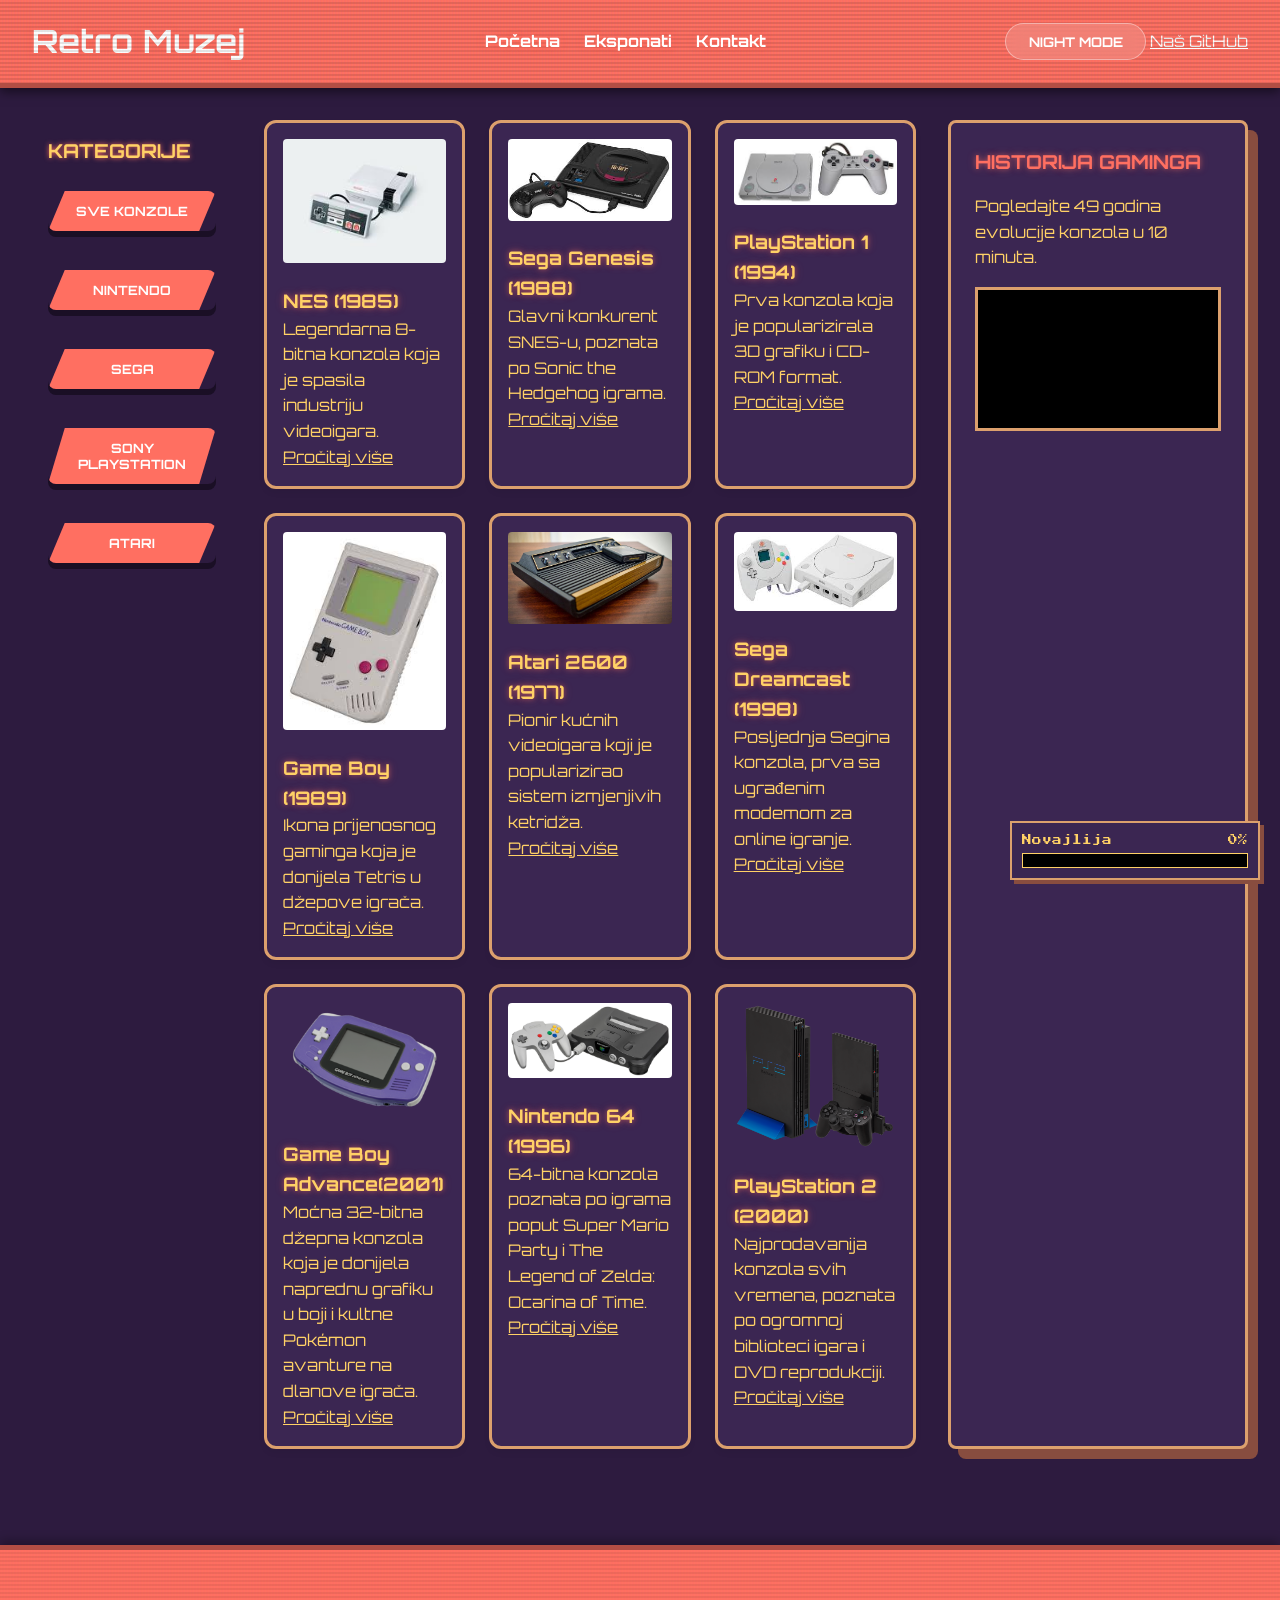
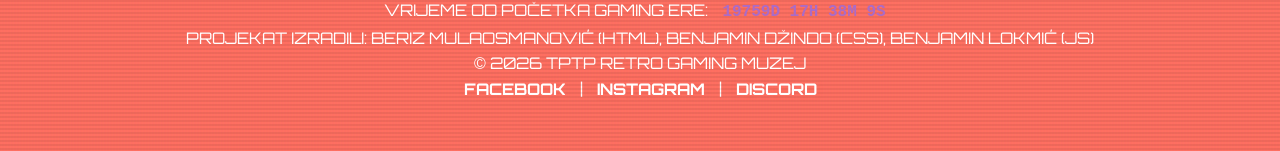
<file: index.html>
<!DOCTYPE html>
<!-- OBAVEZNO: DOCTYPE i lang atribut za bosanski jezik -->
<html lang="bs">
<head>
    <!-- OBAVEZNO: UTF-8 encoding i viewport za responzivnost (mobilne uređaje) -->
    <meta charset="UTF-8">
    <meta name="viewport" content="width=device-width, initial-scale=1.0">
    <title>Retro Gaming Muzej | Početna</title>
    
    <!-- Povezivanje eksternog CSS-a  -->
    <link rel="stylesheet" href="CSS/tptpstil.css">
    <!-- Povezivanje eksterne JS datoteke , defer osigurava da se učita nakon HTML-a -->
    <script src="JS/tptpskripta.js" defer></script>
    <!-- Povezivanje eksterne font datoteke -->
    <link href="https://fonts.googleapis.com/css2?family=Press+Start+2P&family=Orbitron:wght@400;700&display=swap" rel="stylesheet">
</head>
<body>
    
    <!-- Pikseli -->
    <div class="pixel-pozadina">
    <div class="pixel p1"></div>
    <div class="pixel p2"></div>
    <div class="pixel p3"></div>
    <div class="pixel p4"></div>
    <div class="pixel p5"></div>
    <div class="pixel p6"></div>
</div>

    <!-- ================= HEADER: Glavna navigacija ================= -->
    <!-- <header> se koristi za uvodni sadržaj i glavnu navigaciju -->
    <header>
        <div class="typing-efekat">
            <h1>Retro Muzej</h1>
        </div>
        <nav class="glavna-navigacija">
            <ul>
                <li><a href="index.html">Početna</a></li>
                <li><a href="sadrzaj.html">Eksponati</a></li>
                <li><a href="kontakt.html">Kontakt</a></li>
            </ul>
        </nav>
        <div class="header-akcije">
            <!-- dugme za dark mode -->
            <button id="dugme">Night Mode</button>
            <a href="https://github.com/berizmulaosmanovic/Grupa20-TPTP-2026" target="_blank" class="github-link">Naš GitHub</a>
        </div>
    </header>

    <!-- Omotač za layout  -->
    <div class="layout-omotač">

        <!-- ================= NAV: Sekundarna navigacija / Filteri ================= -->
        <!-- Dodani su 'data-kategorija' atributi kako bi   lakše napravio JS filtriranje -->
        <nav class="filter-meni">
            <h2>Kategorije</h2>
            <ul>
                <li><button class="filter-btn" data-kategorija="sve">Sve konzole</button></li>
                <li><button class="filter-btn" data-kategorija="nintendo">Nintendo</button></li>
                <li><button class="filter-btn" data-kategorija="sega">Sega</button></li>
                <li><button class="filter-btn" data-kategorija="sony">Sony PlayStation</button></li>
                <li><button class="filter-btn" data-kategorija="atari">Atari</button></li>
            </ul>
        </nav>

        <!-- ================= MAIN: Kartice sa sadržajem ================= -->
        <main class="galerija-kartica">
            
            <!-- Kartica 1 (Nintendo) -->
          <article class="kartica" data-kategorija="nintendo">
    <picture>
        <source srcset="slike/nes.webp" type="image/webp">
        <img src="slike/nes.jpg" alt="Nintendo Entertainment System (NES) konzola">
    </picture>
    <h3>NES (1985)</h3>
    <p>Legendarna 8-bitna konzola koja je spasila industriju videoigara.</p>
    <a href="https://en.wikipedia.org/wiki/Nintendo_Entertainment_System" class="kartica-link">Pročitaj više</a>
</article>

            <!-- Kartica 2 (Sega) -->
            <article class="kartica" data-kategorija="sega">
                <img src="slike/sega-genesis.jpg" alt="Sega Genesis 16-bit konzola">
                <h3>Sega Genesis (1988)</h3>
                <p>Glavni konkurent SNES-u, poznata po Sonic the Hedgehog igrama.</p>
                <a href="https://en.wikipedia.org/wiki/Sega_Genesis" class="kartica-link">Pročitaj više</a>
            </article>

            <!-- Kartica 3 (Sony) -->
            <article class="kartica" data-kategorija="sony">
                <img src="slike/ps1.jpg" alt="Originalna Sony PlayStation 1 konzola">
                <h3>PlayStation 1 (1994)</h3>
                <p>Prva konzola koja je popularizirala 3D grafiku i CD-ROM format.</p>
                <a href="https://en.wikipedia.org/wiki/PlayStation_(console)" class="kartica-link">Pročitaj više</a>
            </article>

            <!-- Kartica 4 (Nintendo) -->
            <article class="kartica" data-kategorija="nintendo">
                <img src="slike/gameboy.jpg" alt="Originalni Nintendo Game Boy">
                <h3>Game Boy (1989)</h3>
                <p>Ikona prijenosnog gaminga koja je donijela Tetris u džepove igrača.</p>
                <a href="https://en.wikipedia.org/wiki/Game_Boy" class="kartica-link">Pročitaj više</a>
            </article>

            <!-- Kartica 5 (Atari) -->
            <article class="kartica" data-kategorija="atari">
                <img src="slike/atari2600.jpg" alt="Atari 2600 konzola sa džojstikom">
                <h3>Atari 2600 (1977)</h3>
                <p>Pionir kućnih videoigara koji je popularizirao sistem izmjenjivih ketridža.</p>
                <a href="https://hr.wikipedia.org/wiki/Atari_2600" class="kartica-link">Pročitaj više</a>
            </article>

            <!-- Kartica 6 (Sega) -->
            <article class="kartica" data-kategorija="sega">
                <img src="slike/dreamcast.jpg" alt="Sega Dreamcast konzola">
                <h3>Sega Dreamcast (1998)</h3>
                <p>Posljednja Segina konzola, prva sa ugrađenim modemom za online igranje.</p>
                <a href="https://en.wikipedia.org/wiki/Dreamcast" class="kartica-link">Pročitaj više</a>
            </article>
             <!-- Kartica 7 (Sony) -->
            <article class="kartica" data-kategorija="nintendo">
                <img src="slike/gba.jpg" alt="Game Boy Advance">
                <h3>Game Boy Advance(2001)</h3>
                <p>Moćna 32-bitna džepna konzola koja je donijela naprednu grafiku u boji i kultne Pokémon avanture na dlanove igrača.</p>
                <a href="https://en.wikipedia.org/wiki/Game_Boy_Advance" class="kartica-link">Pročitaj više</a>
            </article>
                <!-- Kartica 8 (Nintendo) -->
            <article class="kartica" data-kategorija="nintendo">
                <img src="slike/nintendo64.jpg" alt="Nintendo 64 konzola">
                <h3>Nintendo 64 (1996)</h3>
                <p>64-bitna konzola poznata po igrama poput Super Mario Party i The Legend of Zelda: Ocarina of Time.</p>
                <a href="https://en.wikipedia.org/wiki/Nintendo_64" class="kartica-link">Pročitaj više</a>
            </article>
                <!-- Kartica 9 (Sony) -->
            <article class="kartica" data-kategorija="sony">
                <img src="slike/ps2.jpg" alt="PlayStation 2 konzola">
                <h3>PlayStation 2 (2000)</h3>
                <p>Najprodavanija konzola svih vremena, poznata po ogromnoj biblioteci igara i DVD reprodukciji.</p>
                <a href="https://en.wikipedia.org/wiki/PlayStation_2" class="kartica-link">Pročitaj više</a>
            </article>

        </main>

<aside class="bocna-sekcija">
    <h2>Historija Gaminga</h2>
    <p>Pogledajte 49 godina evolucije konzola u 10 minuta.</p>
    <div class="video-okvir">
        <iframe 
            src="https://www.youtube.com/embed/27_xEN5srVI" 
            frameborder="0" 
            allow="accelerometer; autoplay; clipboard-write; encrypted-media; gyroscope; picture-in-picture" 
            referrerpolicy='strict-origin-when-cross-origin'
            allowfullscreen>
        </iframe>
    </div>
</aside>

        </div> <!-- Zatvaranje layout omotača -->

    <!-- ================= FOOTER: Podnožje stranice ================= -->
    <footer id="footerbody">
    <p>Vrijeme od početka gaming ere: <span id="timer"></span></p>

        <div class="autori">
            <p>Projekat izradili: Beriz Mulaosmanović (HTML), Benjamin Džindo (CSS), Benjamin Lokmić (JS)</p>
            <p>&copy; 2026 TPTP Retro Gaming Muzej</p>
        </div>
        <div class="drustvene-mreze">
            <a href="#">Facebook</a> | <a href="#">Instagram</a> | <a href="#">Discord</a><!--Nemamo drustvenih mreza, ovo je samo bilo za izgeld stranice-->
        </div>
    </footer>
<div class="xp-kontejner">
    <div class="xp-info">
        <span id="rank-tekst">Novajlija</span>
        <span id="procenat-tekst">0%</span>
    </div>
    <div class="xp-pozadina">
        <div id="xp-bar"></div>
    </div>
</div>
    <button id="skoci-na-vrh" title="Skoči na vrh">↑</button>
</body>
</html>
</file>
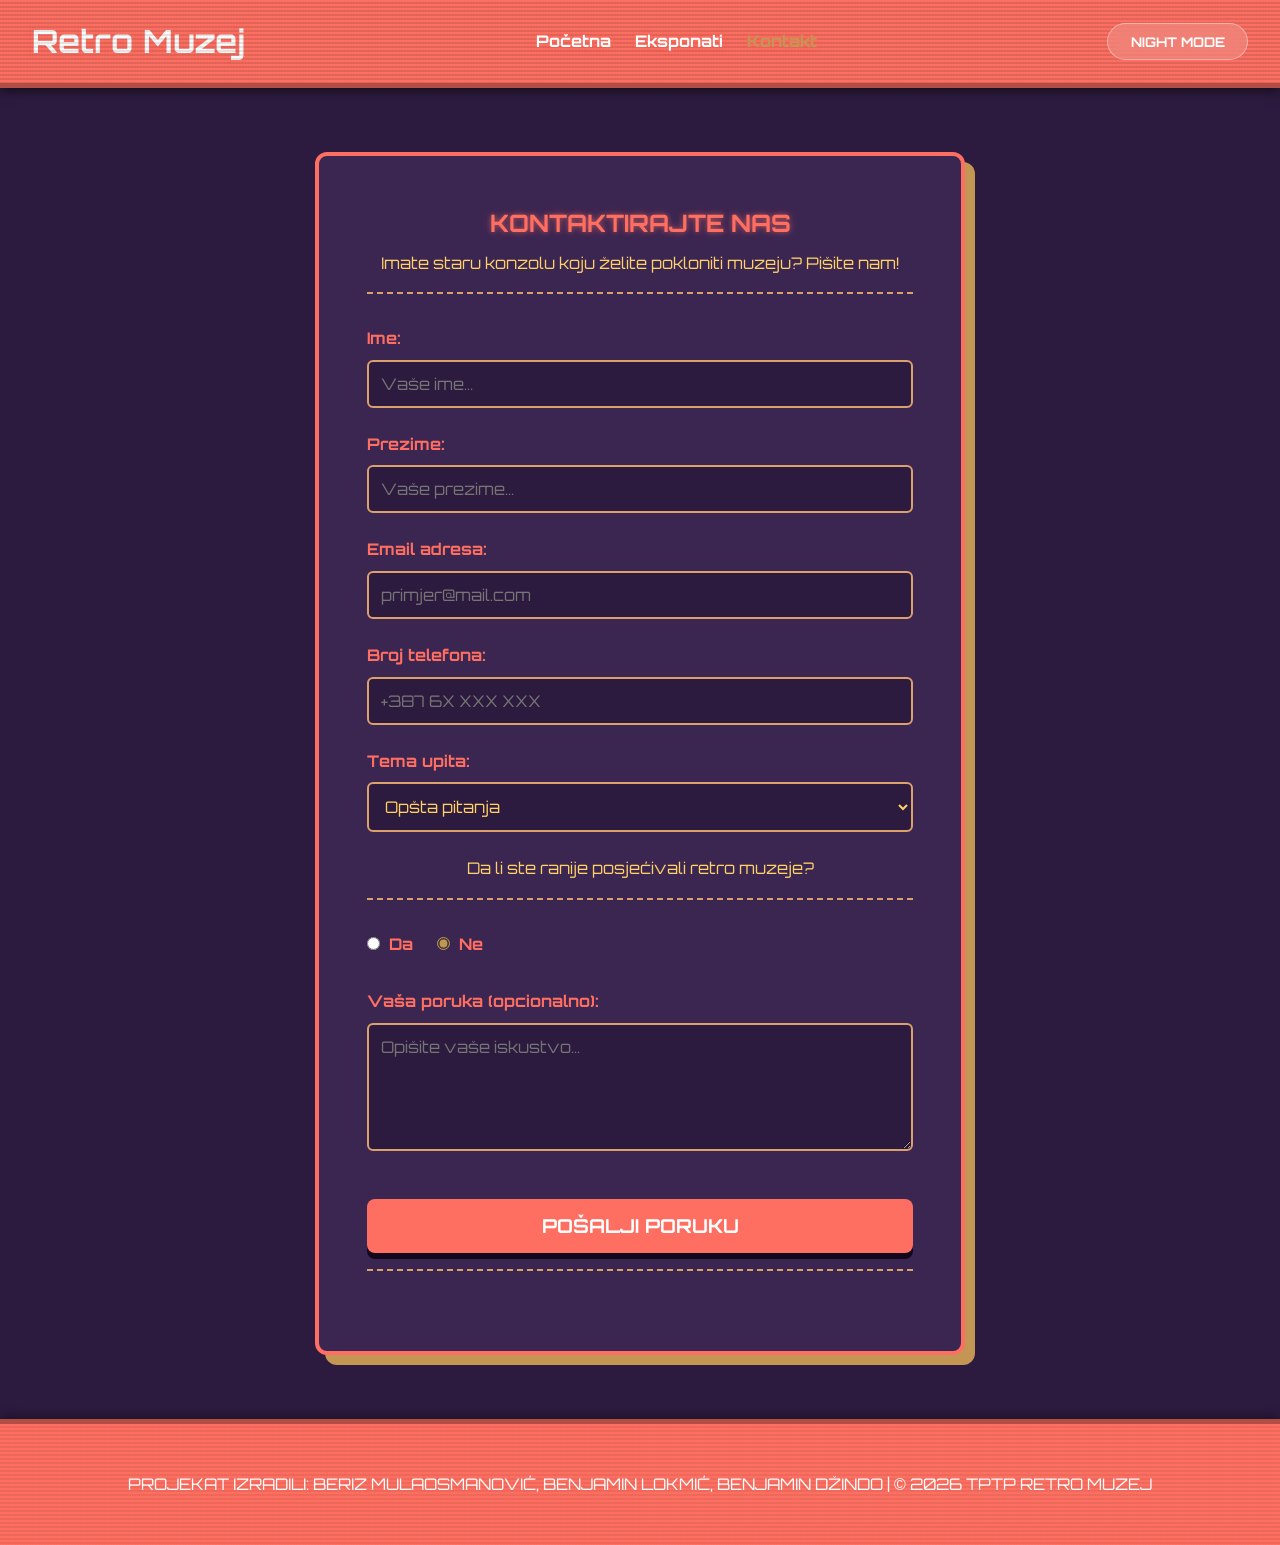
<file: kontakt.html>
<!DOCTYPE html>
<html lang="bs">
<head>
    <meta charset="UTF-8">
    <meta name="viewport" content="width=device-width, initial-scale=1.0">
    <title>Kontakt | Retro Gaming Muzej</title>
    <link rel="stylesheet" href="CSS/tptpstil.css">
    <script src="JS/tptpskripta.js" defer></script>
    <link href="https://fonts.googleapis.com/css2?family=Press+Start+2P&family=Orbitron:wght@400;700&display=swap" rel="stylesheet">
</head>
<body>

    <header>
        <div class="logo">
            <h1>Retro Muzej</h1>
        </div>
        <nav class="glavna-navigacija">
            <ul>
                <li><a href="index.html">Početna</a></li>
                <li><a href="sadrzaj.html">Eksponati</a></li>
                <li><a href="kontakt.html" class="active">Kontakt</a></li>
            </ul>
        </nav>
        <div class="header-akcije">
            <button id="dugme">Night Mode</button>
        </div>
    </header>

    <main>
        <section class="kontakt-sekcija">
            <h2>Kontaktirajte nas</h2>
            <p>Imate staru konzolu koju želite pokloniti muzeju? Pišite nam!</p>

            <form id="kontaktForma" class="retro-forma" novalidate> 
                <div class="forma-grupa">
                    <label for="ime">Ime:</label>
                    <input type="text" id="ime" name="ime" placeholder="Vaše ime...">
                    <span id="imeError" class="error-poruka"></span>
                </div>

                <div class="forma-grupa">
                    <label for="prezime">Prezime:</label>
                    <input type="text" id="prezime" name="prezime" placeholder="Vaše prezime...">
                    <span id="prezimeError" class="error-poruka"></span>
                </div>

                <div class="forma-grupa">
                    <label for="email">Email adresa:</label>
                    <input type="email" id="email" name="email" placeholder="primjer@mail.com">
                    <span id="emailError" class="error-poruka"></span>
                </div>
                
                <div class="forma-grupa">
                    <label for="telefon">Broj telefona:</label> 
                    <input type="tel" id="telefon" name="telefon" placeholder="+387 6X XXX XXX">
                    <span id="telefonError" class="error-poruka"></span> 
                </div>

                <div class="forma-grupa">
                    <label for="tema">Tema upita:</label>
                    <select id="tema" name="tema">
                        <option value="opste">Opšta pitanja</option>
                        <option value="donacija">Donacija opreme</option>
                        <option value="posjeta">Grupne posjete</option>
                    </select>
                </div>

                <div class="forma-grupa">
                    <p>Da li ste ranije posjećivali retro muzeje?</p>
                    <div class="radio-opcije">
                        <input type="radio" id="da" name="posjeta" value="da">
                        <label for="da">Da</label>
                        <input type="radio" id="ne" name="posjeta" value="ne" checked>
                        <label for="ne">Ne</label>
                    </div>
                </div>

                <div class="forma-grupa">
                   <label for="poruka">Vaša poruka (opcionalno):</label>
                    <textarea id="poruka" name="poruka" rows="5" placeholder="Opišite vaše iskustvo..."></textarea>
                </div>

                <button type="submit" class="dugme-slanje">Pošalji poruku</button>
                
                <p id="porukaStatus"></p>
            </form>
        </section>
    </main>

    <footer>
        <p>Projekat izradili: Beriz Mulaosmanović, Benjamin Lokmić, Benjamin Džindo | © 2026 TPTP Retro Muzej</p>
    </footer>
</body>
</html>
</file>
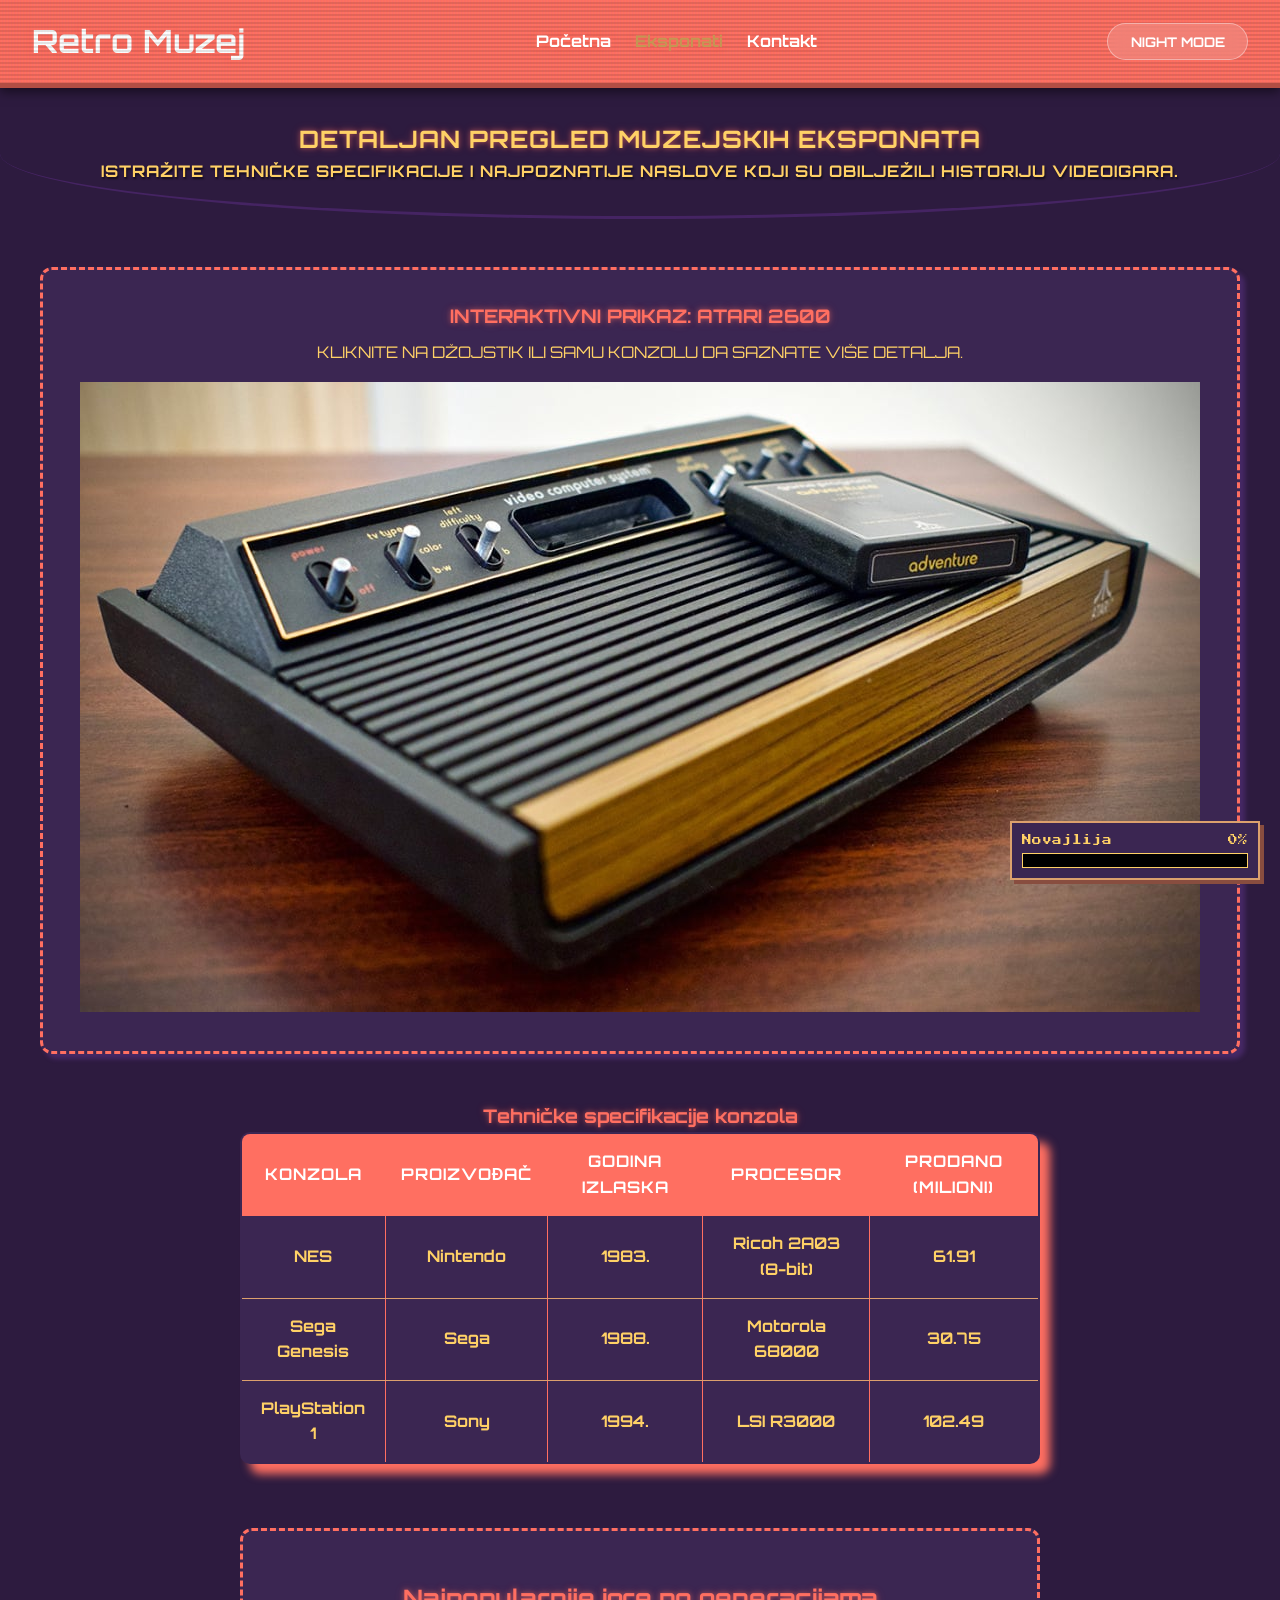
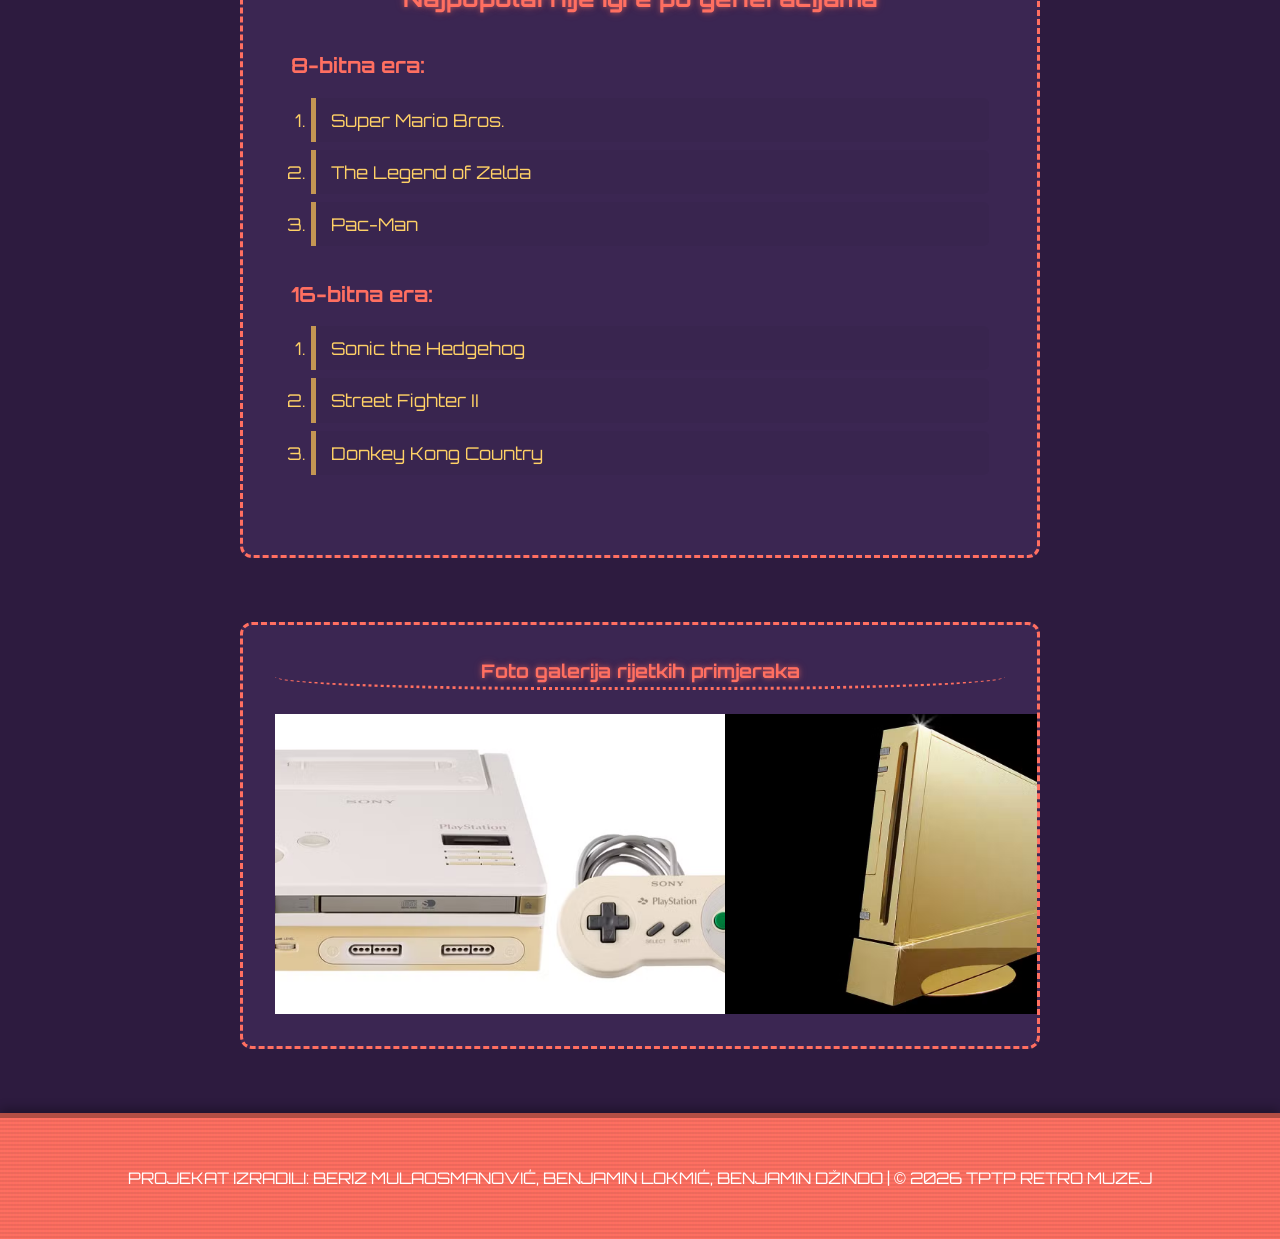
<file: sadrzaj.html>
<!DOCTYPE html>
<html lang="bs">
<head>
    <meta charset="UTF-8">
    <meta name="viewport" content="width=device-width, initial-scale=1.0">
    <title>Eksponati | Retro Gaming Muzej</title>
    <link rel="stylesheet" href="CSS/tptpstil.css">
    <link href="https://fonts.googleapis.com/css2?family=Press+Start+2P&family=Orbitron:wght@400;700&display=swap" rel="stylesheet">
     <script src="JS/tptpskripta.js" defer></script>
</head>
<body>

  <!-- Pikseli -->
    <div class="pixel-pozadina">
    <div class="pixel p1"></div>
    <div class="pixel p2"></div>
    <div class="pixel p3"></div>
    <div class="pixel p4"></div>
    <div class="pixel p5"></div>
    <div class="pixel p6"></div>
</div>

    <header>
        <div class="logo">
            <h1>Retro Muzej</h1>
        </div>
        <nav class="glavna-navigacija">
            <ul>
                <li><a href="index.html">Početna</a></li>
                <li><a href="sadrzaj.html" class="active">Eksponati</a></li>
                <li><a href="kontakt.html">Kontakt</a></li>
            </ul>
        </nav>
        <div class="header-akcije">
            <button id="dugme">Night Mode</button>
        </div>
    </header>

    <main>
        <section class="uvod-sadrzaj">
            <h2>Detaljan pregled muzejskih eksponata</h2>
            <p>Istražite tehničke specifikacije i najpoznatije naslove koji su obilježili historiju videoigara.</p>
        </section>

        <section class="image-map-sekcija">
            <h3>Interaktivni prikaz: Atari 2600</h3>
            <p>Kliknite na džojstik ili samu konzolu da saznate više detalja.</p>
            
            <img src="slike/atari-map.jpg" usemap="#atari-map" alt="Atari 2600 konzola">

            <map name="atari-map">
    <area shape="rect" coords="648,100,942,189" alt="Adventure kertridž" href="https://en.wikipedia.org/wiki/Adventure_(1980_video_game)" target="_blank">
    
    <area shape="circle" coords="258,188,29" alt="Power prekidač" href="https://en.wikipedia.org/wiki/Atari_2600" target="_blank">
    
    <area shape="circle" coords="330,155,28" alt="TV Type prekidač" href="https://en.wikipedia.org/wiki/Atari_2600" target="_blank">

            </map>
        </section>

        <section class="tabela-sekcija">
            <h3>Tehničke specifikacije konzola</h3>
            <table border="1">
                <thead>
                    <tr>
                        <th>Konzola</th>
                        <th>Proizvođač</th>
                        <th>Godina izlaska</th>
                        <th>Procesor</th>
                        <th>Prodano (milioni)</th>
                    </tr>
                </thead>
                <tbody>
                    <tr>
                        <td>NES</td>
                        <td>Nintendo</td>
                        <td>1983.</td>
                        <td>Ricoh 2A03 (8-bit)</td>
                        <td>61.91</td>
                    </tr>
                    <tr>
                        <td>Sega Genesis</td>
                        <td>Sega</td>
                        <td>1988.</td>
                        <td>Motorola 68000</td>
                        <td>30.75</td>
                    </tr>
                    <tr>
                        <td>PlayStation 1</td>
                        <td>Sony</td>
                        <td>1994.</td>
                        <td>LSI R3000</td>
                        <td>102.49</td>
                    </tr>
                </tbody>
            </table>
        </section>

        <section class="liste-sekcija">
            <h3>Najpopularnije igre po generacijama</h3>
            <ul>
                <li><strong>8-bitna era:</strong>
                    <ol>
                        <li>Super Mario Bros.</li>
                        <li>The Legend of Zelda</li>
                        <li>Pac-Man</li>
                    </ol>
                </li>
                <li><strong>16-bitna era:</strong>
                    <ol>
                        <li>Sonic the Hedgehog</li>
                        <li>Street Fighter II</li>
                        <li>Donkey Kong Country</li>
                    </ol>
                </li>
            </ul>
        </section>

        <section class="galerija-sekcija">
            <h3>Foto galerija rijetkih primjeraka</h3>
            <div class="galerija-grid">
                <img src="slike/galerija1.jpg" alt="The Nintendo PlayStation">
                <img src="slike/galerija2.jpg" alt="The Nintendo Wii Supreme">
                <img src="slike/galerija3.jpg" alt="The Atari Cosmos">
                <img src="slike/galerija4.jpg" alt="NES Test Station">
                <img src="slike/galerija1.jpg" alt="The Nintendo PlayStation"> <!-- Duplicirani set slika za beskonačnu animaciju -->
                <img src="slike/galerija2.jpg" alt="The Nintendo Wii Supreme">
                <img src="slike/galerija3.jpg" alt="The Atari Cosmos">
                <img src="slike/galerija4.jpg" alt="NES Test Station">
            </div>
        </section>
    </main>

    <footer>
        <p>Projekat izradili: Beriz Mulaosmanović, Benjamin Lokmić, Benjamin Džindo | © 2026 TPTP Retro Muzej</p>
    </footer>
<div class="xp-kontejner">
    <div class="xp-info">
        <span id="rank-tekst">Novajlija</span>
        <span id="procenat-tekst">0%</span>
    </div>
    <div class="xp-pozadina">
        <div id="xp-bar"></div>
    </div>
</div> <button id="skoci-na-vrh" title="Skoči na vrh">↑</button>

</body>
</html>
</body>
</html>
</file>
<file: CSS/tptpstil.css>
/* CSS Varijable */
:root {
   --pozadina-glavna: #2d1b3f;      /* Duboka tamna ljubičasta */
    --boja-teksta: #ffd166;          /* Topla "zalazak sunca" žuta */
    --pozadina-kartice: #3b2652;     /* Blago svjetlija ljubičasta za dubinu */
 --primarna-boja: #ff6f61;        /* Koralna crvena (dugmad, naslovi) */
    --sekundarna-boja: #c49653;
    --sjenka-dugmeta: #884d3f;
    --boja-obruba: #DCA06D;
    --razmak: 1rem;
    --radijus: 8px;
    --timer-boja: #aa6bc7;
    /* Za naslove i dugmad */
    --retro-font: 'Press Start 2P', cursive;
    /* Za tekst i duže opise */
    --glavni-font: 'Orbitron', sans-serif;
    --opisni-font: 'Orbitron', sans-serif;
    --nav-font: 'Orbitron', sans-serif; 
    --boja-dubine: #1a0f25; /* Boja za standardnu temu */

}
h1, h2, h3, .glavna-navigacija a {
    text-shadow: 0 0 5px rgba(255, 111, 97, 0.5), 0 0 10px rgba(255, 111, 97, 0.3);
    transition: text-shadow 0.3s ease;
    font-family: var(--opisni-font) !important;
}

h1:hover, .glavna-navigacija a:hover {
    text-shadow: 0 0 10px var(--sekundarna-boja), 0 0 20px var(--sekundarna-boja);
}
button, .filter-btn, .glavna-navigacija a {
    font-family: 'Orbitron', sans-serif !important;
}
/* Tamni mod */
body.dark-mode {
    --pozadina-glavna: #0d0221;      /* Skoro crna svemirska plava */
    --boja-teksta: #2de2e6;          /* Tirkizna postaje glavna boja teksta */
    --pozadina-kartice: #1a0b2e;
    --primarna-boja: #7122fa;        /* Električna ljubičasta */
    --sekundarna-boja: #f00699;      /* Jarka pink (Magenta) */
    --boja-obruba: #7122fa;
    --timer-boja: #f00699;
    --boja-dubine: #050110; /* Boja za dark mode */
}

/* Globali reset */
* {
    margin: 0;
    padding: 0;
    box-sizing: border-box;
}
body {
    cursor: url(''), auto; /* Postavljanje custom kursora, ostavljeno prazno trenutno */
    font-family: var(--glavni-font);
    background-color: var(--pozadina-glavna);
    color: var(--boja-teksta);
    line-height: 1.6;
    transition: background-color 0.4s, color 0.4s ease;
}

/* Header i Navigacija ( Layout - flexbox ) */
header {
    position: relative;
    overflow: hidden;
    background-color: var(--primarna-boja);
    color: #ffffff;
    border-bottom: 5px solid rgba(0,0,0,0.3); /* Dodaje dubinu na dnu headera */
    box-shadow: 0 4px 10px rgba(0,0,0,0.5);
    padding: var(--razmak) 2rem;
    display: flex; /* Primjena flexboxa */
    justify-content: space-between;
    align-items: center;
    flex-wrap: wrap;
    gap: 1rem;
    
}
header::before {
    content: " ";
    position: absolute;
    top: 0;
    left: 0;
    bottom: 0;
    right: 0;
    background: linear-gradient(rgba(18, 16, 16, 0) 50%, rgba(0, 0, 0, 0.1) 50%), 
                linear-gradient(90deg, rgba(255, 0, 0, 0.03), rgba(0, 255, 0, 0.01), rgba(0, 0, 255, 0.03));
    z-index: 2;
    background-size: 100% 4px, 3px 100%;
    pointer-events: none;
}

/* Animacija pomjeranja linija */
@keyframes scanline {
    0% { transform: translateY(0); }
    100% { transform: translateY(100%); }
}

header::after {
    content: "";
    position: absolute;
    top: 0;
    width: 100%;
    height: 100px;
    background: rgba(255, 255, 255, 0.05);
    opacity: 0.1;
    animation: scanline 8s linear infinite;
    z-index: 3;
    pointer-events: none; /* Omogućava klikove kroz animaciju */
}
.glavna-navigacija ul {
    list-style: none;
    display: flex;
    gap: 1.5rem; /* Razmak između Početna, Eksponati, Kontakt */
    margin: 0;
    padding: 0;
    z-index: 5; /* Osiguraj da je navigacija iznad pozadinskih efekata */
    position: relative; /* Potrebno da z-index radi */
}

.glavna-navigacija a, button#dugme {
    position: relative;
    z-index: 6; /* Postavi same linkove i dugmad na najviši nivo */
}

.glavna-navigacija a {
   color: #ffffff;
   text-decoration: none;
   font-weight: bold;
   position: relative;
}

.glavna-navigacija a:hover, .glavna-navigacija a.active {
    color: var(--sekundarna-boja);
}

button#dugme {
    background: rgba(255, 255, 255, 0.15);
    backdrop-filter: blur(8px);
    border: 1px solid rgba(255, 255, 255, 0.4);
    border-radius: 20px; /* Zaobljenije dugme izgleda modernije */
    padding: 0.6rem 1.4rem;
    color: #ffffff; /* Zlatna boja teksta za bolji kontrast na tamno plavoj */
    text-transform: uppercase;
    font-weight: bold;
    cursor: pointer;
    transition: all 0.3s ease;
}

button#dugme:hover {
    background: var(--sekundarna-boja);
    color: white;
    box-shadow: 0 0 15px var(--sekundarna-boja);
    transform: translateY(-2px);
    cursor: hand; /* Promjena kursora na hover */
}

/* Footer Stilizacija */
footer {
    position: relative; /* Neophodno za animacije */
    overflow: hidden;   /* Da animacija ne izlazi van footera */
    text-align: center;
    padding: 3rem 2rem;
    margin-top: 4rem;
    background-color: var(--primarna-boja);
    color: white;
    border-top: 5px solid rgba(0,0,0,0.3); /* Dubina kao na headeru */
    box-shadow: 0 -4px 10px rgba(0,0,0,0.3); /* Sjena prema gore */
    font-family: 'Orbitron', sans-serif !important;
    text-transform: uppercase;
}

/* CRT Scanlines za footer */
footer::before {
    content: " ";
    position: absolute;
    top: 0; left: 0; bottom: 0; right: 0;
    background: linear-gradient(rgba(18, 16, 16, 0) 50%, rgba(0, 0, 0, 0.1) 50%), 
                linear-gradient(90deg, rgba(255, 0, 0, 0.02), rgba(0, 255, 0, 0.01), rgba(0, 0, 255, 0.02));
    z-index: 1;
    background-size: 100% 4px, 3px 100%;
    pointer-events: none;
    opacity: 0.6; /* Malo suptilnije nego gore */
}

/* Pomična linija za footer */
footer::after {
    content: "";
    position: absolute;
    top: 0;
    width: 100%;
    height: 100px;
    background: rgba(255, 255, 255, 0.05);
    opacity: 0.1;
    animation: scanline 10s linear infinite; /* Koristi istu animaciju kao header */
    z-index: 2;
    pointer-events: none;
}

/* Osiguraj da su linkovi iznad animacija */
footer p, footer a, footer .footer-nav {
    position: relative;
    z-index: 5;
}

/* Stil za linkove */   
footer a {  
    color: #ffffff; /* Bijela boja kao u navigaciji */  
    text-decoration: none;  
    font-weight: bold;  
    text-shadow: 0 0 5px rgba(255, 111, 97, 0.5);   
    transition: all 0.3s ease;
    display: inline-block;
    margin: 0 10px;
}

footer a:hover {
    color: var(--sekundarna-boja);
    text-shadow: 0 0 10px var(--sekundarna-boja), 0 0 20px var(--sekundarna-boja);
    transform: scale(1.1); /* Blago povećanje na hover */
}

/* 1. Stilizacija cijelog kontejnera menija */
.filter-meni {
    width: 100%;
    max-width: 250px; /* Ograničavamo širinu na desktopu */
    padding: 1rem;
   z-index: 10;
}
.filter-meni h2 {
    font-family: var(--glavni-font);
    color: var(--boja-teksta);
    text-transform: uppercase;
    margin-bottom: 1.5rem;
    font-size: 1.2rem;
    text-shadow: 0 0 5px var(--primarna-boja);
}

/* 2. Sređivanje liste unutar menija - OVO UKLANJA POMJERANJE I TAČKICE */
.filter-meni ul {
    list-style: none; /* Ubija tačkice */
    padding: 0;       /* Uklanja defaultni razmak s lijeve strane */
    margin: 0;
    display: flex;
    flex-direction: column;
    gap: 12px;        /* Razmak između gumba */
}

/* 3. Osiguraj da gumbi popune prostor */
.filter-meni .filter-btn {
    width: 100%;      /* Gumb se rasteže do ivice menija */
    display: block;
    text-align: center;
}

/* 4. RESPONZIVNOST - Da ne bude skupljeno na mobitelu */
@media screen and (max-width: 900px) {
    .filter-meni {
        max-width: 100%; /* Na mobitelu zauzima punu širinu */
        text-align: center;
    }

    .filter-meni ul {
        flex-direction: row; /* Gumbi idu jedan pored drugog */
        flex-wrap: wrap;     /* Ako ne stanu, idu u novi red */
        justify-content: center;
    }

    .filter-meni .filter-btn {
        width: auto;         /* Na mobitelu gumbi nisu ogromni */
        min-width: 140px;
    }
}

/* Stil za kontejner gumba */
.filter-meni ul li {
    position: relative;
    overflow: hidden; /* Bitno za animaciju sa strana */
    list-style: none;
    margin-bottom: 1.5rem;
    border-radius: 8px;
}
/* Osnovni stil za svako dugme kategorije */
.filter-btn {
 position: relative;
    width: 100%;
    display: block;
    background: var(--primarna-boja); /* Tvoja koralna boja */
    color: white;
    border: none;
    padding: 12px 25px;
    font-weight: bold;
    font-size : 0.8rem;
    text-transform: uppercase;
    cursor: pointer;
    z-index: 1;
    transition: color 0.3s ease;
    background-clip: padding-box;
    clip-path: polygon(10% 0%, 100% 0%, 90% 100%, 0% 100%);
    transition: all 0.3s ease;
    z-index: 101;
}

/* Animacija sa strana (Onaj tvoj :before i :after) */
.filter-btn::before,
.filter-btn::after {
    content: '';
    position: absolute;
    top: 0;
    bottom: 0;
    width: 100%;
    background: var(--sjenka-dugmeta); /* Tamnija boja koja klizi */
    z-index: -1;
    transition: transform 0.4s cubic-bezier(0.5, 0, 0.1, 1);
}

.filter-btn::before {
    left: 0;
    transform: translateX(-100%);
}

.filter-btn::after {
    right: 0;
    transform: translateX(100%);
}

/* Hover efekat: Klizanje pozadine ka sredini */
.filter-btn:hover {
    color: #fcfcfc;
    clip-path: polygon(0% 0%, 90% 0%, 100% 100%, 10% 100%); /* Kontra kosi ugao na hover */
    background: var(--sekundarna-boja);
}

.filter-btn:hover::before {
    transform: translateX(-50%);
}

.filter-btn:hover::after {
    transform: translateX(50%);
}

/* Da gumbi i dalje imaju 3D osjećaj na dnu */
.filter-meni ul li {

    box-shadow: 0 6px 0 var(--boja-dubine); /* Sada se boja sama mijenja! */
    transition: box-shadow 0.4s ease;
}

/* CSS Grid ( Glavni sadrzaj ) */
.layout-omotač {
    display: grid;
   grid-template-columns: 1fr; /* Mobilni: 1 kolona */
    gap: 2rem;
    padding: 2rem;
    max-width: 1400px;
    margin: 0 auto;
}

/* Grid za kartice eksponata */
.galerija-kartica {
    display: grid;
    grid-template-columns: 1fr;
    gap: 1.5rem;
}

/* Eksponati i tabela */

.uvod-sadrzaj {
    display: flex;
    align-items: center;
    flex-direction: column;
    padding: 2rem;
    border-bottom: solid #8d41ca41;
    border-radius: 50%;
    font-weight: bold;
    color: var(--boja-teksta);
    text-transform: uppercase;
     letter-spacing: 1px;
    text-shadow: 1px 2px 2px #00000091; /* Lagana sjena za bolju čitljivost */
}

/* Atari prikaz sekcija */
.image-map-sekcija {
    max-width: 1200px;
    margin: 3rem auto;
    text-align: center;
    background-color: var(--pozadina-kartice);
    padding: 2rem;
    border-radius: 12px;
    border: 3px dashed var(--primarna-boja);
    box-shadow: 5px 5px 5px rgba(123, 68, 185, 0.322);
}

.sadrzaj-atari {
    max-width: 50%;
    height: auto;
}

.image-map-sekcija h3 {
    color: var(--primarna-boja);
    text-transform: uppercase;
    margin-bottom: 0.5rem;
}

.image-map-sekcija p {
    color: var(--boja-teksta);
    text-transform: uppercase;
    margin-bottom: 1rem;
}

/* Tabela */
.tabela-sekcija {
   margin: 3rem auto;
   max-width: 800px;
   text-align: center;
   color: var(--primarna-boja);
}

.tabela-sekcija table {
    text-align: center;
    font-weight: bold;
    width: 100%;
    border-collapse: collapse;
    background-color: var(--pozadina-kartice);
    border-radius: 10px;
    overflow: hidden;
    box-shadow: 10px 10px 10px var(--primarna-boja);
    border: 2px dashed var(--primarna-boja);
}

.tabela-sekcija th {
    background-color: var(--primarna-boja);
    color: #ffffff;
    padding: 15px;
    text-transform: uppercase;
    letter-spacing: 1px;
}

.tabela-sekcija td {
    color: var(--boja-teksta);
    border-bottom: 1px solid var(--boja-obruba);
    padding: 15px;
}

.tabela-sekcija tbody tr:hover {
    background-color: rgba(165, 91, 75, 0.1);
}

body.dark-mode .tabela-sekcija tbody tr:hover {
    background-color: rgba(255, 255, 255, 0.05);
    font-family: var(--glavni-font);
}

/* Kartice sa sadrzajem */
.kartica {
    background-color: var(--pozadina-kartice);
    border: 3px solid var(--boja-obruba);
    border-radius: 12px;
     transition: box-shadow 5s ease-in-out;
    padding: var(--razmak);
    box-shadow: 0 4px 6px rgba(0,0,0,0.05);
    transition: transform 0.3s ease;
    animation: fadeUp 0.6s ease-out; /* Animacija pri učitavanju */
}

.kartica:hover {
    transform: translateY(-8px);
     box-shadow: 0 0 15px 5px var(--sekundarna-boja);
}
.kartica img {
    width: 100%;
    border-radius: 4px;
    margin-bottom: 1rem;
}

.kartica-link {
    color: var(--tekst-primarni);
}

.github-link {
    color:var(--tekst-primarni);
}

/* Kontakt stilizacija */
.kontakt-sekcija {
    max-width: 650px;
    margin: 4rem auto;
    padding: 3rem;
    background-color: var(--pozadina-kartice); /* Svjetlija pozadina za bolju čitljivost teksta */
    border: 4px solid var(--primarna-boja);
    border-radius: 12px;
    box-shadow: 10px 10px 0px var(--sekundarna-boja); 
}

/* Stilizacija naslova i teksta unutar kartice */
.kontakt-sekcija h2 {
    color: var(--primarna-boja);
    text-align: center;
    text-transform: uppercase;
    margin-bottom: 0.5rem;
}

.kontakt-sekcija p {
    text-align: center;
    margin-bottom: 2rem;
    border-bottom: 2px dashed var(--boja-obruba);
    padding-bottom: 1rem;
}

/* Grupe polja i labele */
.forma-grupa {
    margin-bottom: 1.5rem; /* Razmak između različitih polja */
}

.forma-grupa label {
    display: block; /* Stavlja labelu iznad polja za unos */
    font-weight: bold;
    color: var(--primarna-boja);
    margin-bottom: 0.5rem;
}

/* Redoslijed za "Da/Ne" radio dugmad */
.forma-grupa input[type="radio"] { 
    margin-right: 5px;
    accent-color: var(--sekundarna-boja);
}
.forma-grupa input[type="radio"] + label {
    display: inline-block; /* Ostavlja "Da/Ne" labele u istom redu sa kružićem */
    margin-right: 20px;
}

/* Polja za unos (Inputi, Select, Textarea) */
.retro-forma input[type="text"], /* polje za ime */
.retro-forma input[type="email"], /* polje za email */
.retro-forma input[type="tel"], /*  polje za telefon */
.retro-forma select, 
.retro-forma textarea { 
    width: 100%; 
    padding: 12px;
    border: 2px solid var(--boja-obruba);
    border-radius: 6px;
    background-color: var(--pozadina-glavna);
    color: var(--boja-teksta);
    font-family: var(--glavni-font);
    font-size: 1rem;
    transition: all 0.3s ease;
}

/* Efekat kada korisnik klikne da piše u polje (Fokus) */
.retro-forma input:focus,
.retro-forma select:focus,
.retro-forma textarea:focus {
    outline: none;
    border-color: var(--sekundarna-boja);
    box-shadow: 0 0 8px rgba(165, 91, 75, 0.4);
}

/* Dugme */
.dugme-slanje {
    width: 100%;
    padding: 15px;
    margin-top: 1rem;
    background-color: var(--primarna-boja);
    color: white;
    font-size: 1.2rem;
    font-weight: bold;
    text-transform: uppercase;
    border: none;
    border-radius: 8px;
    cursor: pointer;
    box-shadow: 0px 6px 0px #11081d; 
    transition: all 0.5s ease; 
}
.dugme-slanje:hover {
    background-color: var(--sekundarna-boja);
}

.dugme-slanje:active {
    transform: translateY(6px); /* Dugme se "utisne" u ekran kad se klikne */
    box-shadow: 0px 0px 0px #11081d; 
}

/* Lista igara (sekcija) */
.liste-sekcija {
    max-width: 800px;
    margin: 4rem auto;
    background-color: var(--pozadina-kartice);
    padding: 3rem;
    border: 3px dashed var(--primarna-boja);
    border-radius: 12px;
}

.liste-sekcija h3 {
    text-align: center;
    color: var(--primarna-boja);
    margin-bottom: 2rem;
    font-size: 1.5rem;
}

/* Uklanjamo standardne tačke sa glavne liste */
.liste-sekcija > ul {
    list-style: none;
    padding: 0;
}

.liste-sekcija > ul > li {
    font-size: 1.3rem;
    color: var(--primarna-boja);
    margin-bottom: 2rem;
}

/* Stilizacija nabrojanih igara (1, 2, 3...) */
.liste-sekcija ol {
    margin-top: 15px;
    padding-left: 20px;
    color: var(--boja-teksta);
}

.liste-sekcija ol li {
    font-size: 1.1rem;
    padding: 8px 15px;
    margin-bottom: 8px;
    background: rgba(0, 0, 0, 0.03);
    border-left: 5px solid var(--sekundarna-boja);
    border-radius: 0 5px 5px 0;
    transition: all 0.5s ease;
}

body.dark-mode .liste-sekcija ol li {
    background: rgba(255, 255, 255, 0.05);
}

/* Pomiče ime igre blago udesno na hover (Kao odabir u meniju) */
.liste-sekcija ol li:hover {
    transform: translateX(10px);
    background: rgba(165, 91, 75, 0.15);
    cursor: pointer;
}

/* Galerija slika */
.galerija-sekcija {
    max-width: 800px;
    margin: 2rem auto;
    padding: 2rem;
    background-color: var(--pozadina-kartice);
    border: 3px dashed var(--primarna-boja);
    border-radius: 12px;
    overflow: hidden;
}

.galerija-sekcija h3 {
    color: var(--primarna-boja);
    text-align: center;
    font-weight: bold;
    margin-bottom: 1.5rem;
    border-bottom: 3px dotted var(--primarna-boja);
    border-radius: 40%;
}
/* Galerija koristi flexbox za horizontalno pomicanje slika */
.galerija-grid {
    height: 300px;
    display: flex;
    width: calc(450px * 8);
    animation: scroll 10s linear infinite;
}
/* Svaka slika u galeriji ima fiksnu veličinu i koristi object-fit za održavanje proporcija */
.galerija-grid img {
    width: 450px;
    height: 300px;
    object-fit: cover;
    flex-shrink: 0;
}



/* Pozadina sa pikselima */
.pixel-pozadina {
    position: fixed;
    top: 0;
    left: 0;
    width: 100vw;
    height: 100vh;
    z-index: -2; /* Postavlja ih iza svega ostalog */
    pointer-events: none; /* Omogućava klikove kroz njih */
    overflow: hidden; /* Sprečava da se pikseli pojavljuju izvan ekrana */
}

/* Osnovni stil za svaki piksel */
.pixel {
    position: absolute;
    bottom: -100px; /* Početak ispod ekrana */
    background-color: var(--primarna-boja);
    opacity: 0.15; /* Lagano prozirni za suptilniji efekt */
    animation: floatUp linear infinite;
}

/* Tamni mod - pikseli su tamniji i manje vidljivi */
body.dark-mode .pixel {
    background-color: var(--sekundarna-boja);
    opacity: 0.3;
}
.bocna-sekcija {
    background-color: var(--pozadina-kartice);
    padding: 1.5rem;
    border-radius: var(--radijus);
    border: 3px solid var(--boja-obruba);
    box-shadow: 10px 10px 0px var(--sjenka-dugmeta); /* Isti stil kao tvoji gumbi */
}

.bocna-sekcija h2 {
    color: var(--primarna-boja);
    margin-bottom: 1rem;
    font-size: 1.2rem;
    text-transform: uppercase;
}

/* Container koji održava 16:9 razmjer videa bez obzira na veličinu ekrana */
/* Uklanjanje žutih tačkica i poravnanje gumba */
.filter-meni ul {
    list-style: none !important; /* Briše tačkice */
    padding: 0 !important;      /* Briše razmak koji gura gumbe udesno */
    margin: 0;
    display: flex;
    flex-direction: column;
    gap: 15px;
}

/* Fix za video da ne bude "stisnut" */
.video-okvir {
    position: relative;
    padding-bottom: 56.25%; /* 16:9 ratio */
    height: 0;
    overflow: hidden;
    background: #000;
    border: 3px solid var(--boja-obruba);
    margin-top: 1rem;
}

.video-okvir iframe {
    position: absolute;
    top: 0;
    left: 0;
    width: 100%;
    height: 100%;
}
/* Različite veličine, brzine i pozicije za svaki piksel */
.p1 { left: 10%; width: 40px; height: 40px; animation-duration: 12s; animation-delay: 0s; } 
.p2 { left: 35%; width: 20px; height: 20px; animation-duration: 18s; animation-delay: 2s; }
.p3 { left: 55%; width: 60px; height: 60px; animation-duration: 15s; animation-delay: 4s; }
.p4 { left: 75%; width: 15px; height: 15px; animation-duration: 10s; animation-delay: 1s; }
.p5 { left: 85%; width: 30px; height: 30px; animation-duration: 20s; animation-delay: 5s; }
.p6 { left: 20%; width: 25px; height: 25px; animation-duration: 14s; animation-delay: 7s; }

/* Animacija */

@keyframes scroll {
    0% { transform: translateX(0); }
    100% { transform: translateX(calc(-450px * 4)); }
}

@keyframes fadeUp {
    from { opacity: 0; transform: translateY(20px); }
    to { opacity: 1; transform: translateY(0); }
}

@keyframes floatUp {
    0% {
        transform: translateY(0) rotate(0deg);
        opacity: 0; /* Fade in */
    }
    20% {
        opacity: 0.15;
    }
    80% {
        opacity: 0.15;
    }
    100% {
        transform: translateY(-110vh) rotate(360deg); /* Kretanje do vrha i rotacija */
        opacity: 0; /* Fade out na kraju animacije */
    }
}
/* Brojac vremena */
#timer {
    color: var(--timer-boja);
    padding: 4px 10px;
    border-radius: 4px;
    font-family: 'Courier New', monospace;
    font-weight: bold;
    position: relative;
}
/* Responsivnost */
/* Tablet (600px+) */
@media screen and (min-width: 600px) {
    .galerija-kartica { grid-template-columns: repeat(2, 1fr); }
}

/* Desktop (900px+) */
@media screen and (min-width: 900px) {
    .layout-omotač {
        grid-template-columns: 200px 1fr 300px; /* Filteri | Kartice | Video */
    }
    .galerija-kartica { grid-template-columns: repeat(3, 1fr); }
}

.xp-kontejner {
    position: fixed;
    bottom: 20px;
    right: 20px; /* Pomjereno u desni ugao da ne smeta kategorijama */
    left: auto;  /* Poništava prethodni left: 50% */
    transform: none; /* Poništava centriranje */
    width: 250px;
    background: var(--pozadina-kartice);
    padding: 10px;
    border: 2px solid var(--boja-obruba);
    box-shadow: 4px 4px 0px var(--sjenka-dugmeta);
    z-index: 9999;
    pointer-events: none; /* Kontejner ne hvata klikove */
}

/* Samo bar unutra reaguje na miš ako zatreba */
.xp-info, .xp-pozadina {
    pointer-events: auto;
}

.xp-info {
    display: flex;
    justify-content: space-between;
    font-family: var(--retro-font);
    font-size: 0.6rem; /* Press Start 2P je velik, pa ga smanji */
    margin-bottom: 5px;
    color: var(--boja-teksta);
    pointer-events: auto;
}

.xp-pozadina {
    width: 100%;
    height: 15px;
    background: #000;
    border: 1px solid var(--boja-teksta);
    overflow: hidden;
    pointer-events: auto;
}

#xp-bar {
    width: 0%; /* Početna vrijednost */
    height: 100%;
    background: linear-gradient(90deg, var(--primarna-boja), var(--sekundarna-boja));
    transition: width 0.2s ease-out;
}
/* Stil za tekst greške */
.error-poruka {
    font-family: 'Orbitron', sans-serif;
    font-weight: bold;
    min-height: 1rem; /* Rezerviše prostor da forma ne "skače" */
}

/* Vizuelna oznaka za pogrešno polje */
.retro-forma input.invalid, 
.retro-forma textarea.invalid {
    border: 2px solid red !important;}

   /* Back to Top dugme - Retro Stil */
#skoci-na-vrh {
    display: none; /* Sakriveno dok se ne skrola */
    position: fixed;
    bottom: 90px; /* Iznad XP bara */
    right: 30px;
    z-index: 9999;
    font-family: var(--retro-font);
    font-size: 18px;
    background-color: var(--primarna-boja);
    color: white;
    border: 3px solid var(--boja-obruba);
    padding: 10px 15px;
    cursor: pointer;
    box-shadow: 4px 4px 0px var(--sjenka-dugmeta);
    border-radius: var(--radijus);
    transition: all 0.3s ease;
}

#skoci-na-vrh:hover {
    background-color: var(--sekundarna-boja);
    transform: translateY(-5px);
}

#skoci-na-vrh:active {
    transform: translateY(0);
    box-shadow: 0px 0px 0px;
}
    box-shadow: 0 0 10px rgba(255, 0, 0, 0.5);
}
</file>
